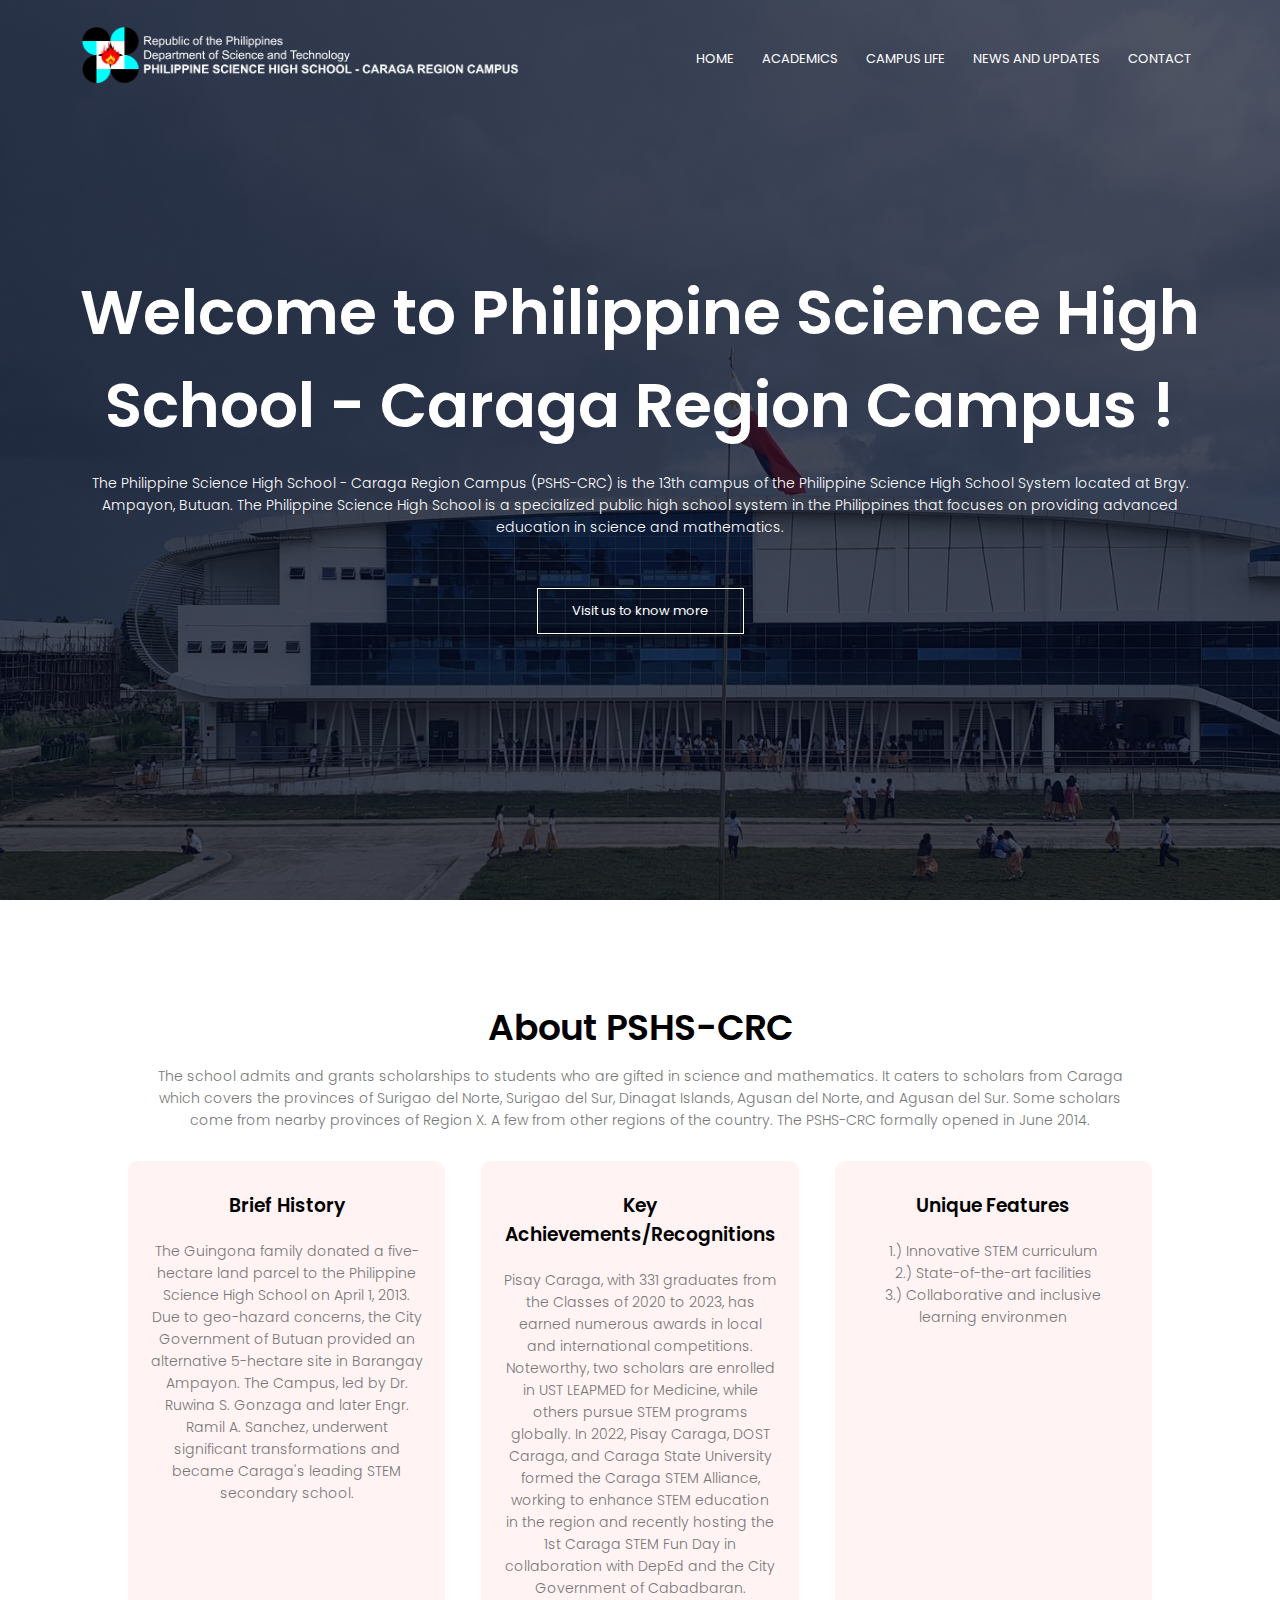
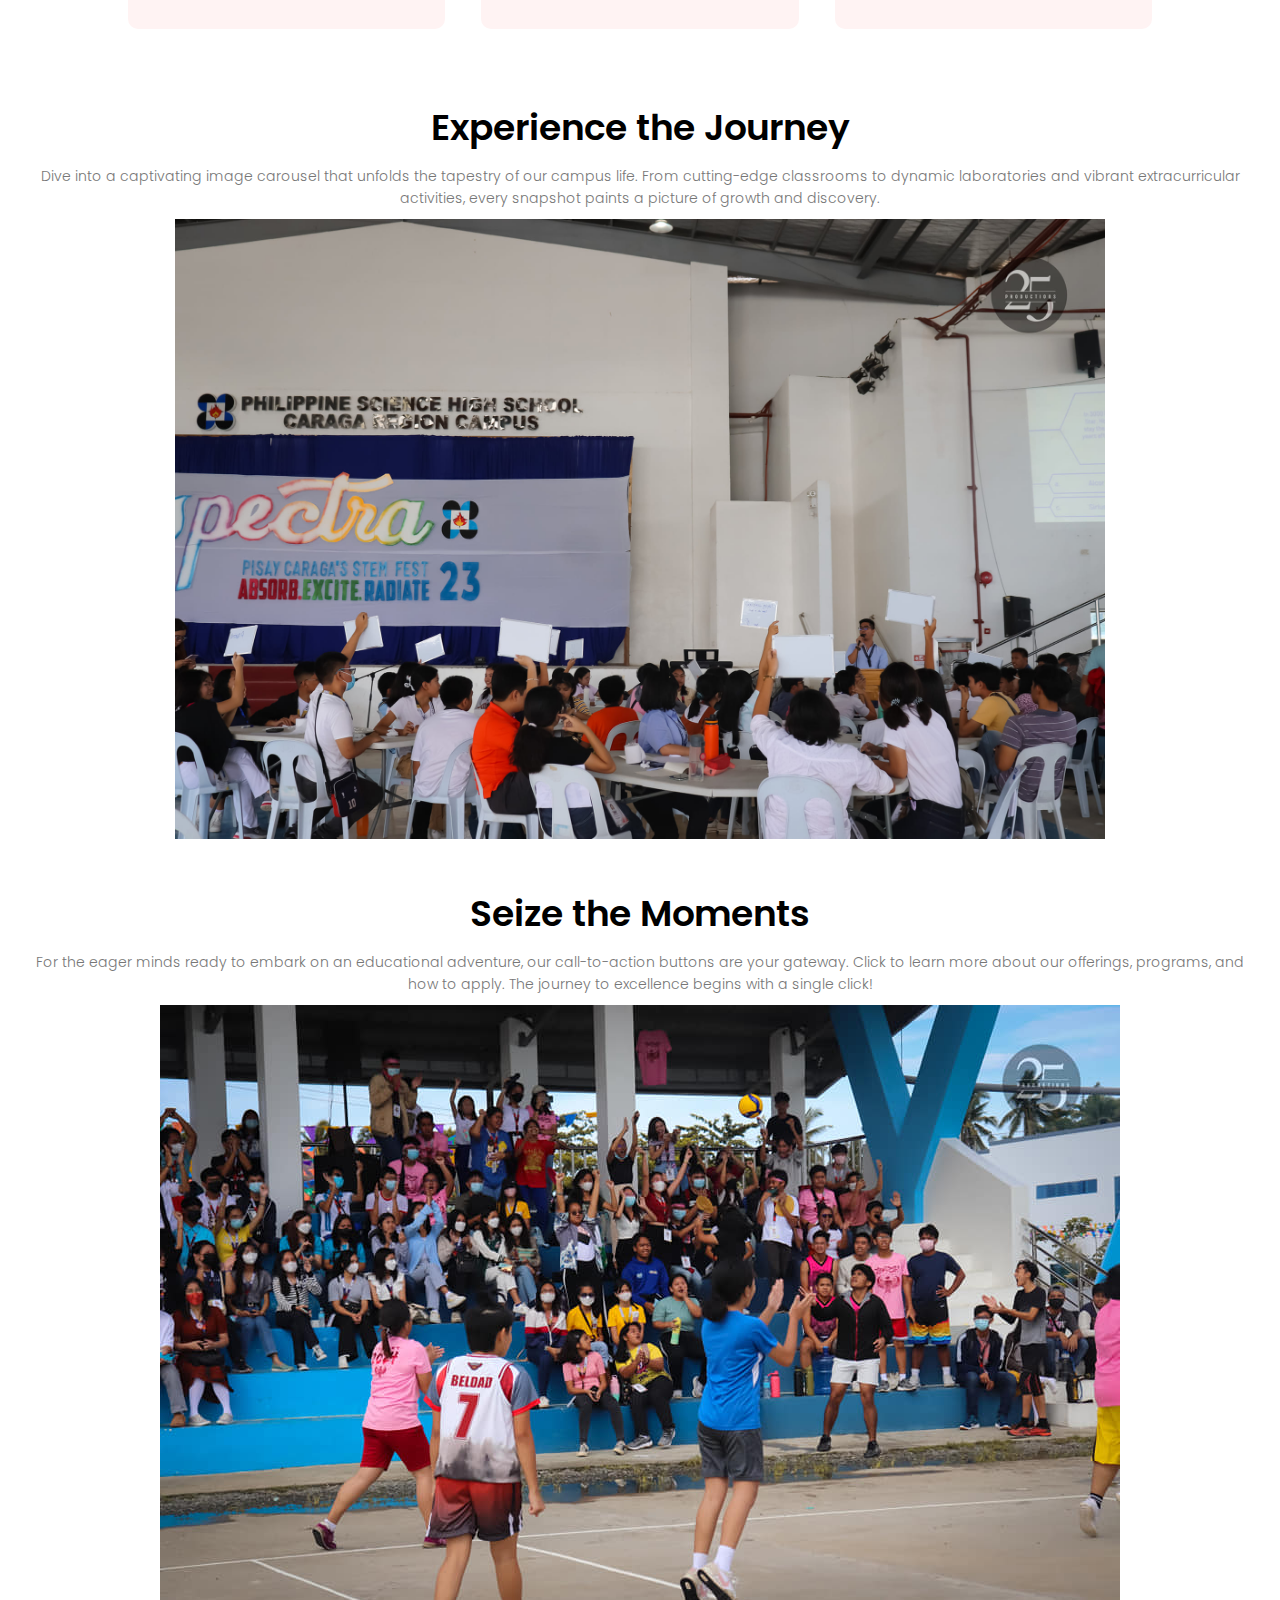
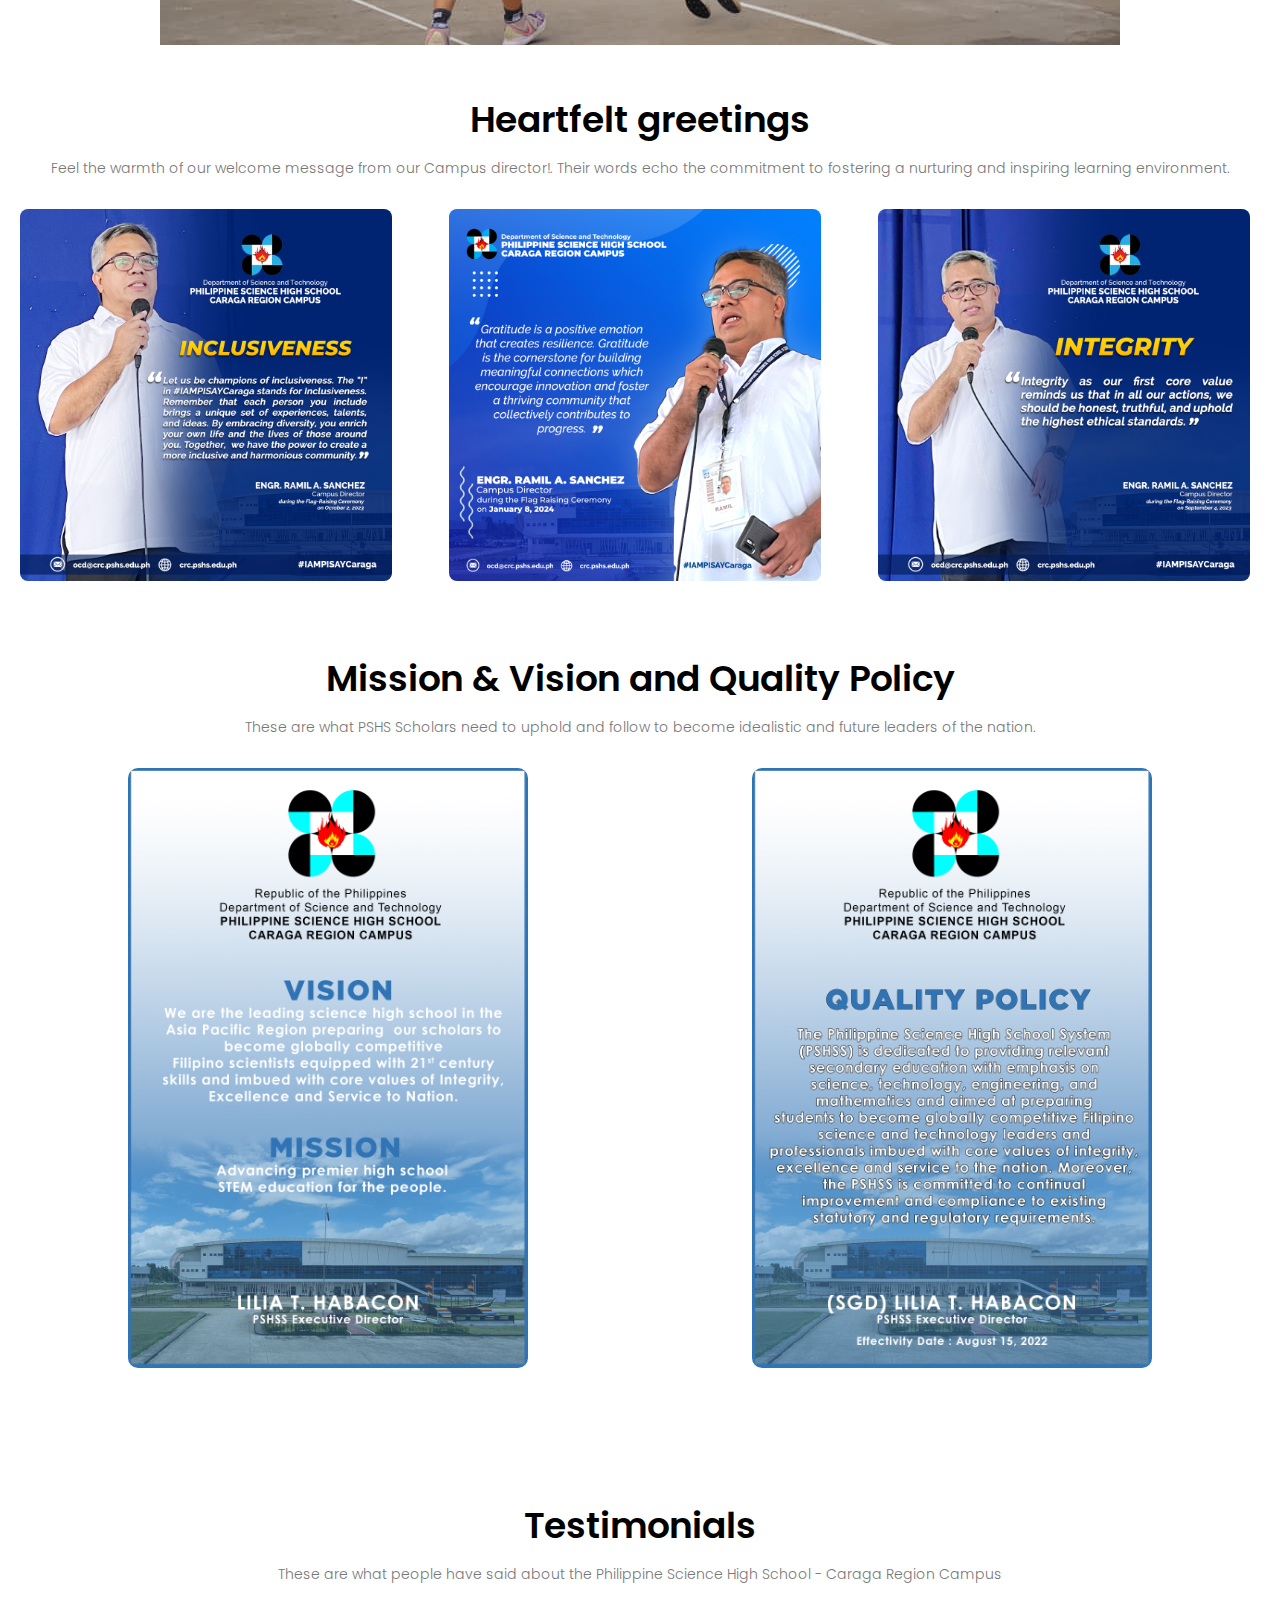
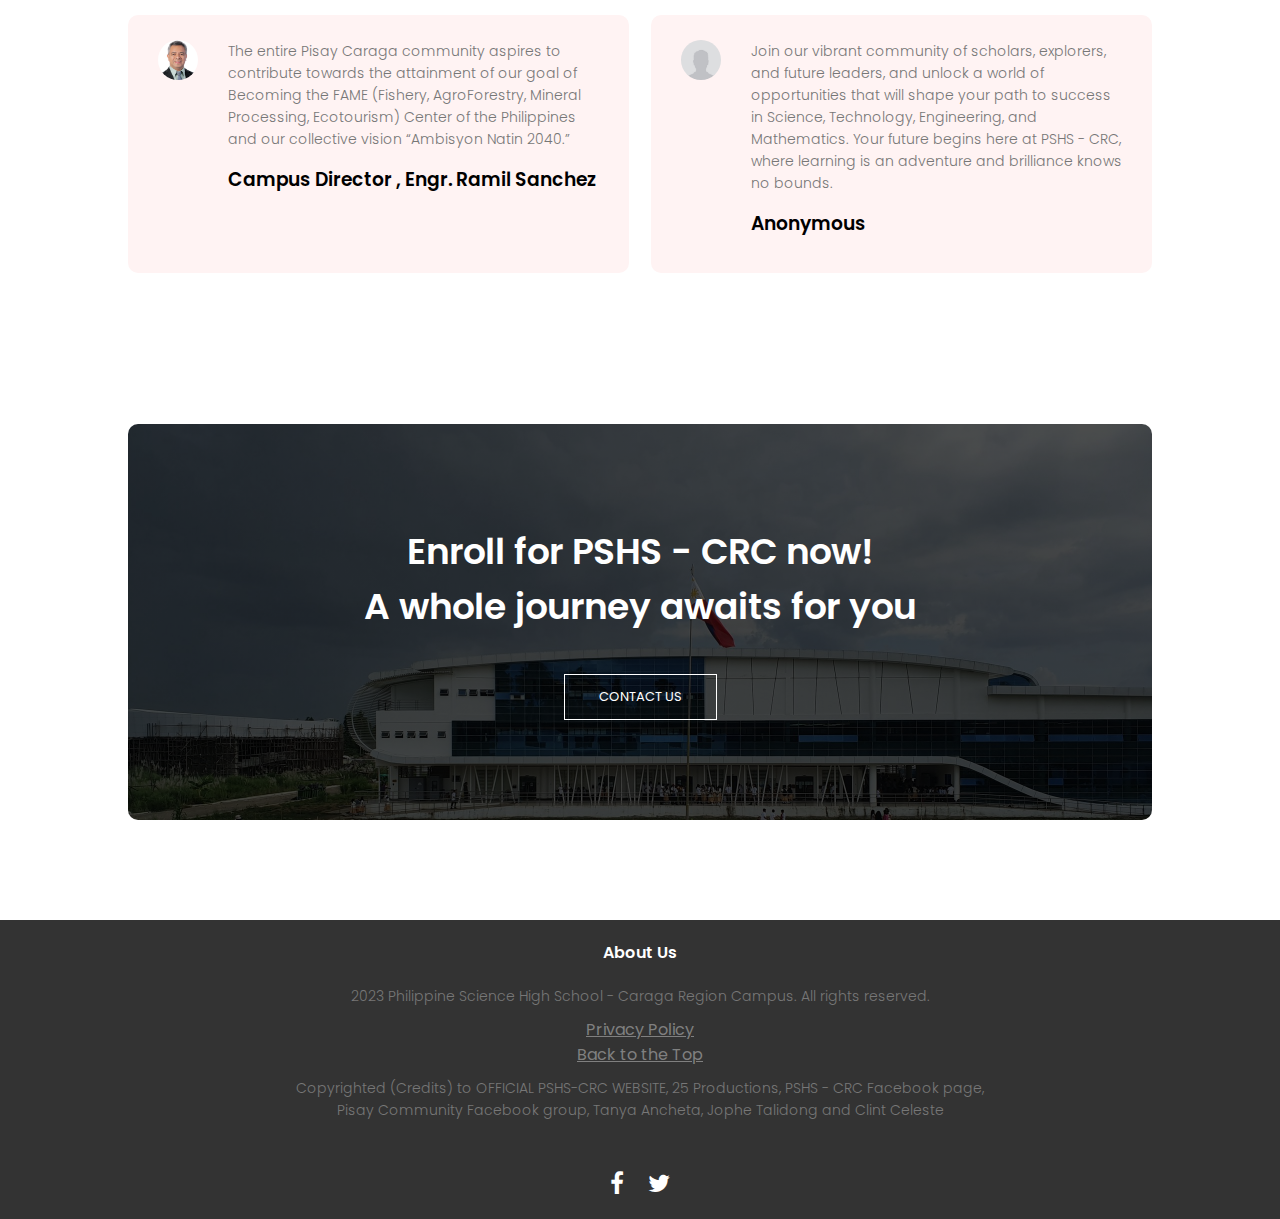
<file: index.html>
<!DOCTYPE html>
<html>
    <head>
        <title> PSHS CRC - WEBSITE</title>
        <meta charset="UTF-8">
        <meta name="viewport" content="width=device-width, initial-scale=1.0">
        <meta name="description" content="A promotional website for PSHS -CRC ">
        <meta name="keywords" content="Philippine Science High School, Caraga Region, STEM, education">
        <meta name="author" content="Sasha Mordeno, Jophe Talidong, Clint Celeste">
        <meta http-equiv="X-UA-Compatible" content="IE=edge">

        <link rel="stylesheet" type="text/css" href="style.css">
        <link rel="preconnect" href="https://fonts.googleapis.com">
        <link rel="preconnect" href="https://fonts.gstatic.com" crossorigin>
        <link href="https://fonts.googleapis.com/css2?family=Poppins:wght@100;200;300;400;600;700&display=swap" rel="stylesheet">
        <link rel="stylesheet" href="https://stackpath.bootstrapcdn.com/font-awesome/4.7.0/css/font-awesome.min.css">
    </head> 

    <body>
        <section class="header"> 
            <nav>
                <a href="index.html"><img class="logo" src="logo2.png"></a>
                <div class="nav-links">
                    <ul>
                        <li><a href="index.html">HOME</a></li>
                        <li><a href="academics.html">ACADEMICS</a></li>
                        <li><a href="Campus-life.html">CAMPUS LIFE</a></li>
                        <li><a href="NewsUpdates.html">NEWS AND UPDATES</a></li>
                        <li><a href="contact.html">CONTACT</a></li> 
                    </ul>
                </div>
            </nav>
        <div class="text-box">
            <h1> Welcome to Philippine Science High School - Caraga Region Campus !</h1>
            <p> The Philippine Science High School - Caraga Region Campus (PSHS-CRC) is the 13th campus of the Philippine Science High School System located at Brgy. Ampayon, Butuan. The Philippine Science High School is a specialized public high school system in the Philippines that focuses on providing advanced education in science and mathematics.</p>
            <a href="" class="hero-btn"> Visit us to know more</a>
        </div>    
        </section>
        <!---course--->
        <section class="course">
            <h1> About PSHS-CRC</h1>
            <p> The school admits and grants scholarships to students who are gifted in science and mathematics. It caters to scholars from Caraga which covers the provinces of Surigao del Norte, Surigao del Sur, Dinagat Islands, Agusan del Norte, and Agusan del Sur. Some scholars come from nearby provinces of Region X. A few from other regions of the country. The PSHS-CRC formally opened in June 2014.</p>

            <div class="row">
                <div class="course-col">
                    <h3> Brief History</h3>
                    <p>The Guingona family donated a five-hectare land parcel to the Philippine Science High School on April 1, 2013. Due to geo-hazard concerns, the City Government of Butuan provided an alternative 5-hectare site in Barangay Ampayon. The Campus, led by Dr. Ruwina S. Gonzaga and later Engr. Ramil A. Sanchez, underwent significant transformations and became Caraga's leading STEM secondary school.</p>
                </div>
                <div class="course-col">
                    <h3> Key Achievements/Recognitions</h3>
                    <p>Pisay Caraga, with 331 graduates from the Classes of 2020 to 2023, has earned numerous awards in local and international competitions. Noteworthy, two scholars are enrolled in UST LEAPMED for Medicine, while others pursue STEM programs globally. In 2022, Pisay Caraga, DOST Caraga, and Caraga State University formed the Caraga STEM Alliance, working to enhance STEM education in the region and recently hosting the 1st Caraga STEM Fun Day in collaboration with DepEd and the City Government of Cabadbaran.</p>
                </div>
                <div class="course-col">
                    <h3> Unique Features</h3>
                    <p>1.) Innovative STEM curriculum
                        <br> 2.) State-of-the-art facilities
                        <br> 3.) Collaborative and inclusive learning environmen</p>
                </div>
            </div>
            
        </section>

        <!--Explore-->

        <section class="explore">
            <div class="journey">
                <h1>Experience the Journey</h1>
                <p>Dive into a captivating image carousel that unfolds the tapestry of our campus life. From cutting-edge classrooms to dynamic laboratories and vibrant extracurricular activities, every snapshot paints a picture of growth and discovery.</p>
                <img src="pisay.jpg">
            </div>

            <div class="moments">
                <h1> Seize the Moments</h1>
                <p>For the eager minds ready to embark on an educational adventure, our call-to-action buttons are your gateway. Click to learn more about our offerings, programs, and how to apply. The journey to excellence begins with a single click!</p>
                <img src="pisay2.jpg">
            </div>

            <div class="greetings">
                <h1>Heartfelt greetings</h1>
                <p>Feel the warmth of our welcome message from our Campus director!. Their words echo the commitment to fostering a nurturing and inspiring learning environment.</p>
                <div class="image-gallery">
                    <img src="msg1.jpg">
                    <img src="msg2.jpg">
                    <img src="msg3.jpg">
                </div>
            </div>
            
        </section>
        
        <!---Mission and Vision--->

        <section class="mission">
            <h1> Mission & Vision and Quality Policy</h1>
            <p>These are what PSHS Scholars need to uphold and follow to become idealistic and future leaders of the nation. </p>

            <div class="row">
                <div class="campus-col">
                    <img src="Mission.jpg">
                    <div class="layer">
                        <h3> MISSION & VISION</h3>
                    </div>
                </div>
                <div class="campus-col">
                    <img src="QualityPolicy.jpg">
                    <div class="layer">
                        <h3> QUALITY POLICY</h3>
                    </div>
                </div>
            </div>
        </section>

        <!---Testimonials-->

        <section class="testimonials">
            <h1> Testimonials</h1>
            <p>These are what people have said about the Philippine Science High School - Caraga Region Campus </p>

            <div class="row">
                <div class="testimonial-col">
                    <img src="sirRamil.png">
                    <div>
                        <p>
                            The entire Pisay Caraga community aspires to contribute towards the attainment of  our goal of Becoming the FAME (Fishery, AgroForestry, Mineral Processing, Ecotourism) Center of the Philippines and our collective vision “Ambisyon Natin 2040.”
                        </p>
                        <h3> Campus Director , Engr. Ramil Sanchez</h3>
                    </div>
                </div>
                <div class="testimonial-col">
                    <img src="anon.jpg">
                    <div>
                        <p>
                            Join our vibrant community of scholars, explorers, and future leaders, and unlock a world of opportunities that will shape your path to success in Science, Technology, Engineering, and Mathematics. Your future begins here at PSHS - CRC, where learning is an adventure and brilliance knows no bounds.
                        </p>
                        <h3> Anonymous</h3>
                    </div>
                </div>
            </div>
        </section>

        <!--Call to Action-->
        <section class="cta">
            <h1> Enroll for PSHS - CRC now! <br> A whole journey awaits for you</h1>
            <a href="contact.html" class="hero-btn">CONTACT US</a>
        </section>

        <!--Footer-->

        <section class="footer">
            <h4> About Us</h4>
            <p> 2023 Philippine Science High School - Caraga Region Campus. All rights reserved.</p>
            <a href="https://crc.pshs.edu.ph/data-privacy-policy"> Privacy Policy</a> <br>
            <a href="index.html"> Back to the Top</a>
            <p> Copyrighted (Credits) to OFFICIAL PSHS-CRC WEBSITE, 25 Productions, PSHS - CRC Facebook page, <br> Pisay Community Facebook group, Tanya Ancheta, Jophe Talidong and Clint Celeste</p>
            <p> </p>
            <div class="icons">
                <i class="fa fa-facebook"></i>
                <i class="fa fa-twitter"></i>
            </div>              
        </section>

    </body>
</html>
</file>
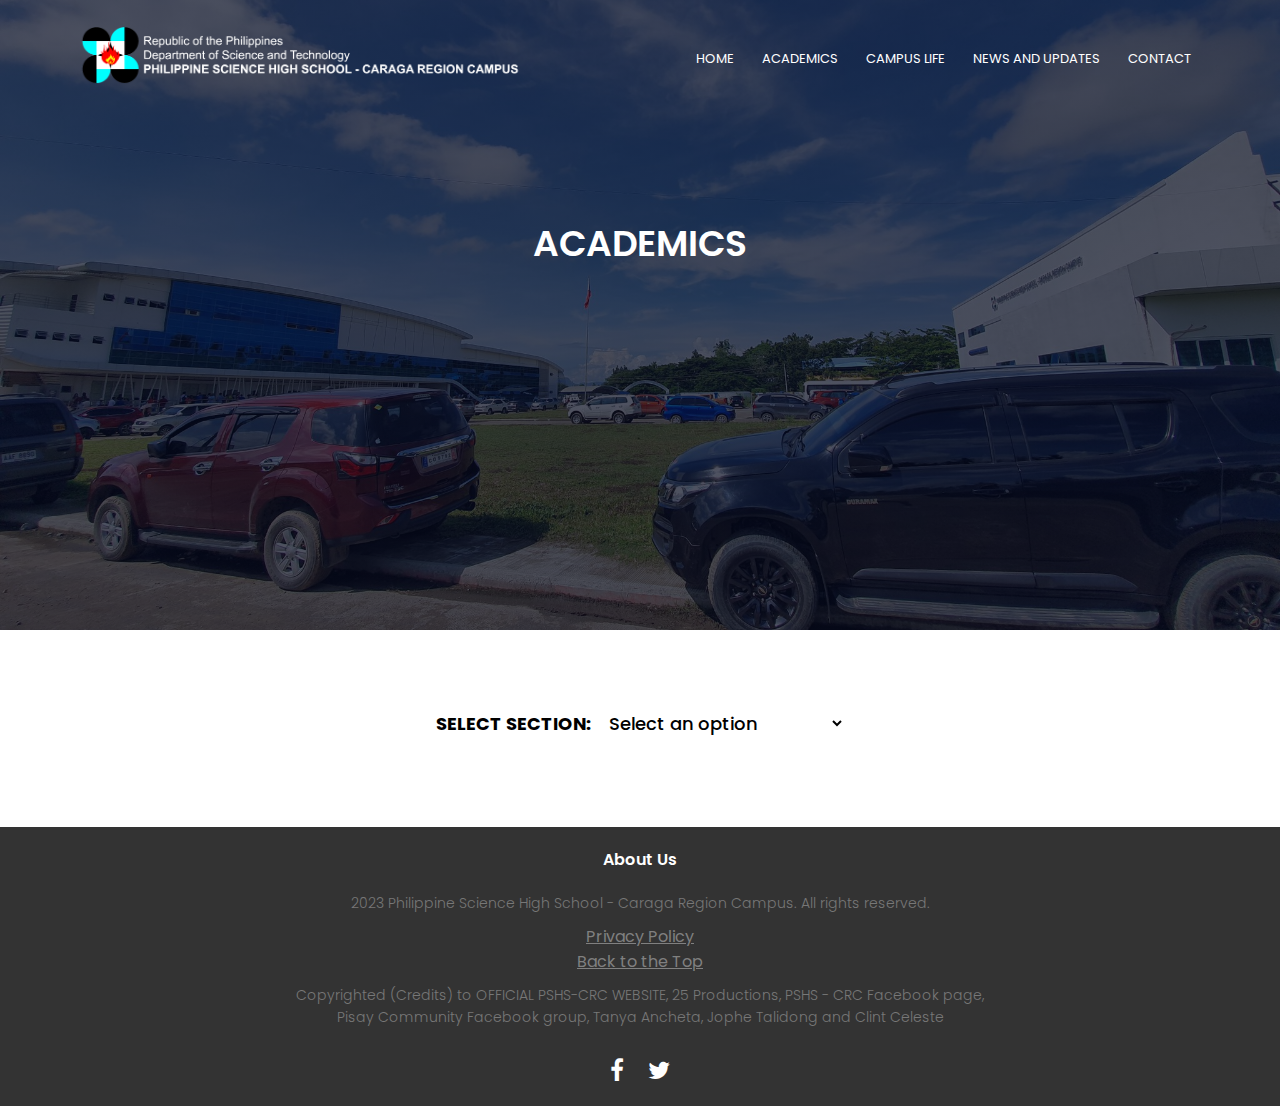
<file: academics.html>
<!DOCTYPE html>
<html>

<head>
    <title>PSHS CRC - WEBSITE</title>
    
    <meta charset="UTF-8">
    <meta name="viewport" content="width=device-width, initial-scale=1.0">
    <meta name="description" content="A promotional website for PSHS -CRC ">
    <meta name="keywords" content="Philippine Science High School, Caraga Region, STEM, education">
    <meta name="author" content="Sasha Mordeno, Jophe Talidong, Clint Celeste">
    <meta http-equiv="X-UA-Compatible" content="IE=edge">

    <link rel="stylesheet" type="text/css" href="style.css">
    <link rel="preconnect" href="https://fonts.googleapis.com">
    <link rel="preconnect" href="https://fonts.gstatic.com" crossorigin>
    <link href="https://fonts.googleapis.com/css2?family=Poppins:wght@100;200;300;400;600;700&display=swap" rel="stylesheet">
    <link rel="stylesheet" href="https://stackpath.bootstrapcdn.com/font-awesome/4.7.0/css/font-awesome.min.css">
</head>

<body>
    <section class="sub-header">
        <nav>
            <a href="academics.html"><img class="logo" src="logo2.png"></a>
            <div class="nav-links">
                <ul>
                    <li><a href="index.html">HOME</a></li>
                    <li><a href="academics.html">ACADEMICS</a></li>
                    <li><a href="Campus-life.html">CAMPUS LIFE</a></li>
                    <li><a href="NewsUpdates.html">NEWS AND UPDATES</a></li>
                    <li><a href="contact.html">CONTACT</a></li>
                </ul>
            </div>
        </nav>
        <h1>ACADEMICS</h1>
    </section>

    <!---Academics--->

    <section class="about-us">
        <div class="academics-dropdown">
            <label for="section-select">SELECT SECTION:</label>
            <select id="section-select" onchange="changeSection()">
                <h1>
                <option value="" selected disabled>Select an option</option>
                <a href="index.html"><option value="programs">Programs Offered</option></a>
                <option value="faculty">Faculty and Staff</option>
                <option value="facilities">Facilities</option>
                <option value="admission-process">Admission Process</option>
                <option value="entrance-exam">Entrance Exam</option>
                <option value="scholarships">Scholarships</option>
                </h1>
            </select>
        </div>

        <div class="academics-content" id="programs">
            <div class="program">
            <h1>Programs Offered</h1>
            <p>Explore our comprehensive academic programs, encompassing Science, Technology, Engineering, and Mathematics (STEM) courses. From foundational knowledge to specialized tracks, our programs pave the way for your academic ascent.</p>
            <div class="prog">
                <h1> Curriculum</h1>
                <img src="Screenshot (2183).png">
            </div>
            <div class="SYP">
                <h1> SYP</h1>
                <img src="syp.jpg">
            </div>
            <div class="SIP">
                <h1> SIP</h1>
                <img src="sip1.jpg">
                <img src="sip2.jpg">
            </div>
            <div class="courses1">
                <h1> Approved Science and Technology Courses</h1>
                <a href="https://cmc.pshs.edu.ph/item/download/293_14628e3f9201b5399da3058a52c078b4g"> Approved Science and Technology Courses</a>
            </div>
            </div>
        </div>

        <div class="academics-content" id="faculty">
            <h1>Faculty and Staff</h1>
            <p>Our staff isn't just educators; they're mentors, guides, and inspirations. Discover profiles adorned with photos, academic backgrounds, and achievements, as they lead the charge in shaping brilliant minds.</p>
            <div class="CID">
                <h1> Curriculum and Instructions Division</h1>
                <img src="cid1.jpg">
                <img src="cid2.jpg">
                <img src="cid3.jpg">
                <img src="cid4.jpg">
                <img src="cid5.jpg">
                <img src="cid6.jpg">
            </div>
            <div class="FAD">
                <h1> Finance and Administration Division</h1>
                <img src="fad1.jpg">
                <img src="fad2.jpg">
                <img src="fad3.jpg">
            </div>
            <div class="SSD">
                <h1> Student Services Division</h1>
                <img src="SSD.jpg">
            </div>
        </div>

        <div class="academics-content" id="facilities">
            <div class="faci">
            <h1>Facilities</h1>
            <p>Discover our various facilities such as the library, academic buildings, gymnasium, grandstand, canteen and others!</p>
            <div class="Acads1">
                <img src="acad1.jpg">
                <p> The Academic Building 1 is where mostly all of the classrooms are. The facilities inside here include</p>
                <li>
                    <ol> Grade 7-10 classrooms</ol>
                    <ol> The Campus Registrar</ol>
                    <ol> Clinic</ol>
                    <ol> Guidance Office</ol>
                    <ol> AVR</ol>
                    <ol> Lobby</ol>
                </li>
            </div>
            <div class="Acads1">
                <img src="acad2.jpg">
                <p> The Academic Building 2 was formerly the building for the offices of the teaching units. The facilities inside here include</p>
                <li>
                    <ol> Computer Science Laboratories</ol>
                    <ol> Other</ol>
                </li>
            </div>
            
            <div class="Acads1">
                <img src="acad3.jpg">
                <p> The Academic Building 3 is the building where most scientific laboratories are. The Facilities inside here include</p>
                <li>
                    <ol> Chemistry Laboratories</ol>
                    <ol> Biology Laboratories</ol>
                    <ol> Other Rooms</ol>
                </li>
            </div>
            <div class="Acads1">
                <img src="acad4.jpg">
                <p> The Academic Building 4 is a newly constructed building. This is where the grade 11-12 student classrooms are. The Facilities inside here include</p>
                <li>
                    <ol> Grade 11-12 classrooms</ol>
                    <ol> Pantry</ol>
                    <ol> Child Minding</ol>
                    <ol> All Teaching unit offices</ol>
                    <ol> Consultation room </ol>
                    <ol> CID Office</ol>
                </li>
            </div>
            <div class="Acads1">
                <img src="library.jpg">
                <p> The Library is one of the facilities must students go to to read, do assessments, activities, research and etc. The Library includes</p>
                <li>
                    <ol> Books of many genres and types, Journals, Newspapers, Articles</ol>
                    <ol> Computer Utilization</ol>
                    <ol> Free Wifi</ol>
                    <ol> Sleeping mats/bags</ol>
                    <ol> Chairs and tables to do activities </ol>
                </li>
            </div>
                <div class="Acads1">
                    <img src="guardhouse.jpg">
                    <p> The Guardhouse is where PSHS Students arrive to scan in and check in their IDs. The guardhouse includes</p>
                    <li>
                        <ol> ID Scanner</ol>
                        <ol>Free seats for bags</ol>
                        <ol> Free Wifi</ol>
                    </li>
                </div>
                <div class="Acads1">
                    <img src="canteen.jpg">
                    <p> The Canteen is where Most PSHS Students ,especially dormers, buy their food to eat lunch and breakfast for dormers. This is where food is sold. The Canteen includes</p>
                    <li>
                        <ol> Student Activity Center</ol>
                        <ol>Food</ol>
                        <ol>3 floors</ol>
                    </li>
                </div>
                <div class="Acads1">
                    <img src="gym.jpg">
                    <p> The Gymnasium is mostly used for the subject P.E, for the club Indoor sports and for importaant events in PSHS - CRC. This is also where Flag ceremonies happen. The  Gymansium includes</p>
                    <li>
                        <ol>Bleachers</ol>
                        <ol>Stage</ol>
                        <ol>Basketball Hoops</ol>
                    </li>
                </div>
                <div class="Acads1">
                    <img src="administrative.jpg">
                    <p> The Administrative Building is mostly used for important activities</p>
                    <li>
                        <ol>Rooms</ol>
                        <ol>Conference</ol>
                    </li>
                </div>
                <div class="Acads1">
                    <img src="fablab.jpg">
                    <p> The FabLab is used for the subject AdTech and it has fabrication rooms</p>
                    <li>
                        <ol>Adtech Rooms</ol>
                        <ol>Fabrication rooms</ol>
                    </li>
                </div>
                <div class="Acads1">
                    <img src="grandstand.jpg">
                    <p> Grandstand is where most students play and have fun. The grandstand includes</p>
                    <li>
                        <ol>Bleachers</ol>
                        <ol>Volleyball Net</ol>
                        <ol>Oval</ol>
                        <ol>Playing Field</ol>
                    </li>
                </div>
            </div>
        </div>

        <div class="academics-content" id="admission-process">
            <h1>Admission-process</h1>
            <p>Navigate through the step-by-step guide on how to apply to PSHS - CRC. Stay informed about important dates and deadlines, ensuring your journey to academic excellence is smooth and well-planned.</p>
             <div class="admission">
                <h1> Admission Process</h1>
                <p> Application Requirements
                    <br> 1. Fully accomplished Application Form (2) copies.
                    <a href=" http://www.pshs.edu.ph/downloads/admission_forms/PSHS-00-F-RPA-16-Ver02-Rev0-NCE-Application-Form.pdf">Application Form</a>
                    <br> 2. Recent 1 x 1 ID pictures (2) copies;
                    <br> 3. Non-refundable application fee for private school students – Php 300, based on the applicant’s Grade 5 school / Free for public school students and indigent students from private schools;
                    <br> 4. Certified true copy of report card (SY 2020 - 2021) by the class adviser / principal;
                    <br> 5. If the final grades in Science or Math are below 85%, certification or proof that the child belongs to the upper 10% of the batch;
                    Certification from the private school if the pupil-applicant is on full scholarship.
                    <br>
                    <br>
                    For Online:
                    <br> Scanned/Digitized copy of most recent 1x1 ID pictures;
                    <br> Scanned/Digitized copy of Proof of Payment (Php 300 for private schools and should be paid first to Landbank before proceeding to application sign up; free for public schools and private scholars);
                    <br> Scanned/Digitized copy of Certified true copy of report card (SY 2020 - 2021) by the class adviser / principal;
                    <br> Only if the student's grades in Science and/or Math are below 85%, then, he/she must provide evidence that he/she belongs to the upper 10% of the batch; and
                    Certification from the private school if the pupil-applicant is on full scholarship.
                    
                    <br>
                    <img src="admission.jpg">
                </p>
                <h1> Enrollment process</h1>
                    <img src="enrol1.png">
                    <img src="enrol2.png">
             </div>   
            <div class="CID">
  
            </div>
        </div>

        <div class="academics-content" id="entrance-exam">
            <div class="academics-description">
                <h1>Entrance-exam</h1>
                <p>Prepare for success with details about the entrance exam, including sample questions and valuable preparation tips. </p>
                <h3>NCE IS BACK BE A PISAY SCHOLAR! REGISTER NOW.</h3>
                <p>What is the NCE?</p>
            </div>
            <div class="academics-image">
                <img src="nce2.png" alt="Image description">
            </div>
            <div class="acad">
                <h1>THE NCE CAMPAIGN</h1>
                <div class="row">
                    <div class="image-container">
                        <img src="nce4.jpg">
                    </div>
                    <div class="image-container">
                        <img src="nce3.jpg">
                    </div>
                    <div class="image-container">
                        <img src="nce5.jpg">
                    </div>
                </div>
                <div class="row">
                    <div class="image-container">
                        <img src="nce8.jpg">
                    </div>
                    <div class="image-container">
                        <img src="nce9.jpg">
                    </div>
                    <div class="image-container">
                        <img src="nce10.jpg">
                    </div>
                </div>
            </div>
            
            <div class="acad1">
                <h1> The recently concluded NCE!</h1>
                <p> The National Competitive Examination was recently concluded on November 18, 2023. There were thousands of application from various group</p>
                <img src="nce6.jpg">


            </div>
        </div>

        <div class="academics-content" id="scholarships">
            <h1>Scholarships</h1>
            <p>Unlock information on available scholarships and financial aid programs. Understand eligibility criteria and application requirements, ensuring that financial barriers never hinder your pursuit of knowledge!</p>
            <div class="scholarships">
                <img src="nce.jpg">
                <p> PSHS-CRC offers scholarship benefits to scholars such as:
                    <li> Free tuition</li>
                    <li> Free loan of books</li>
                    <li> Monthly stipend</li>
                    <li> Life insurance</li>
                    <li> Uniform, transportation, and living allowance for low-income groups</li>
                    <li> Dormitory Accomodation</li>
                </p>
            </div>
            <div class="forums">
                <img src="scholarship.jpg">
                <p> They also offer scholarship forums!</p>
            </div>
            <div class="category">
                <h1>Scholarship Categorization</h1>
                <p> There are four scholarship categories to which the scholar may belong depending on
                    his/her socio-economic status: Full, Partial 1, Partial 2, and Partial 3.
                <p>
                <div class="Wrapper">
                    <div class="container">
                        <input type="radio" name="slide" id="c1" checked>
                        <label for="c1" class="card">
                        <div class="row">
                            <div class="icon">1</div>
                            <div class="description">
                                <h3> Full Scholarship</h3>
                                    <p> A living allowance of PhP 3,500/mo for a maximum of 10 months per school year;
                                    thus, their total grant is PhP 4,000/mo for a maximum of 10 school months per
                                    school year
                                    </p>
                            </div>
                        </div>
                        </label>
                        <input type="radio" name="slide" id="c2">
                        <label for="c2" class="card">
                        <div class="row">
                            <div class="icon">2</div>
                            <div class="description">
                                <h3> Partial 1</h3>z
                                    <p> Partial 1 Scholars are entitled to a living allowance of PhP 3000/mo for a maximum of
                                        10 months per school year in addition to the stipend.
                                    </p>
                            </div>
                        </div>
                        </label>
                        <input type="radio" name="slide" id="c3">
                        <label for="c3" class="card">
                        <div class="row">
                            <div class="icon">3</div>
                            <div class="description">
                                <h3> Partial 2</h3>
                                    <p> Partial 2 Scholars are entitled to a living allowance of PhP 2,000/mo for a maximum of
                                        10 months per school year in addition to the stipend.
                                    </p>
                            </div>
                        </div>
                        </label>
                        <input type="radio" name="slide" id="c4">
                        <label for="c4" class="card">
                        <div class="row">
                            <div class="icon">4</div>
                            <div class="description">
                                <h3> Partial 3</h3>
                                    <p> Partial 3 Scholars are granted the stipend of PhP 500/mo for a maximum of 10 school
                                        months per school year. They are not entitled to a living allowance.
                                    </p>
                            </div>
                        </div>
                        </label>
                    </div>
                </div>
            </div>
        </div>

    </section>

    <section class="footer">
        <h4>About Us</h4>
        <p>2023 Philippine Science High School - Caraga Region Campus. All rights reserved.</p>
        <a href="https://crc.pshs.edu.ph/data-privacy-policy">Privacy Policy</a> <br>
        <a href="index.html">Back to the Top</a>
        <p> Copyrighted (Credits) to OFFICIAL PSHS-CRC WEBSITE, 25 Productions, PSHS - CRC Facebook page, <br> Pisay Community Facebook group, Tanya Ancheta, Jophe Talidong and Clint Celeste</p>
            <div class="icons">
                <i class="fa fa-facebook"></i>
                <i class="fa fa-twitter"></i>
            </div>
    </section>

    <script>
        function changeSection() {
            var selectBox = document.getElementById("section-select");
            var selectedValue = selectBox.options[selectBox.selectedIndex].value;

            // Hide all content sections
            var contentSections = document.querySelectorAll(".academics-content");
            contentSections.forEach(function (section) {
                section.style.display = "none";
            });

            // Display the selected content section
            document.getElementById(selectedValue).style.display = "block";
        }
    </script>
</body>

</html>
</file>
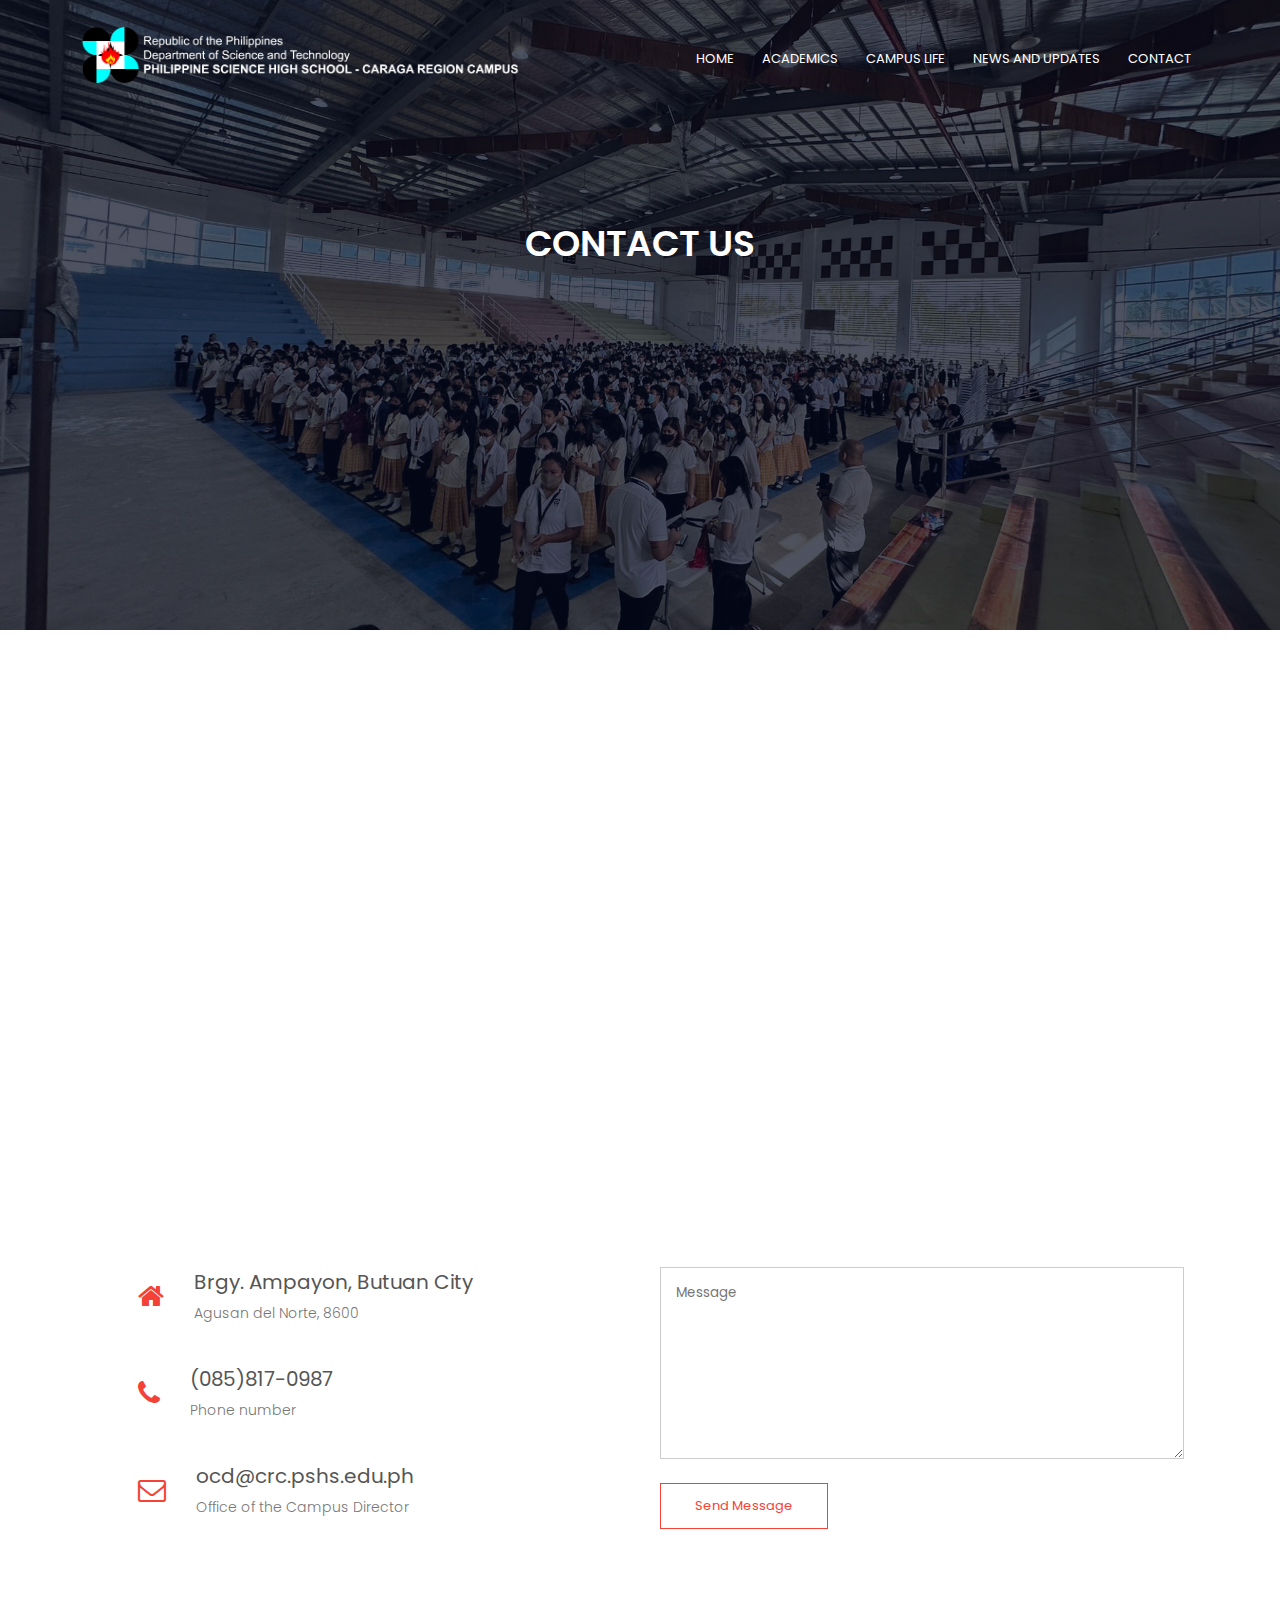
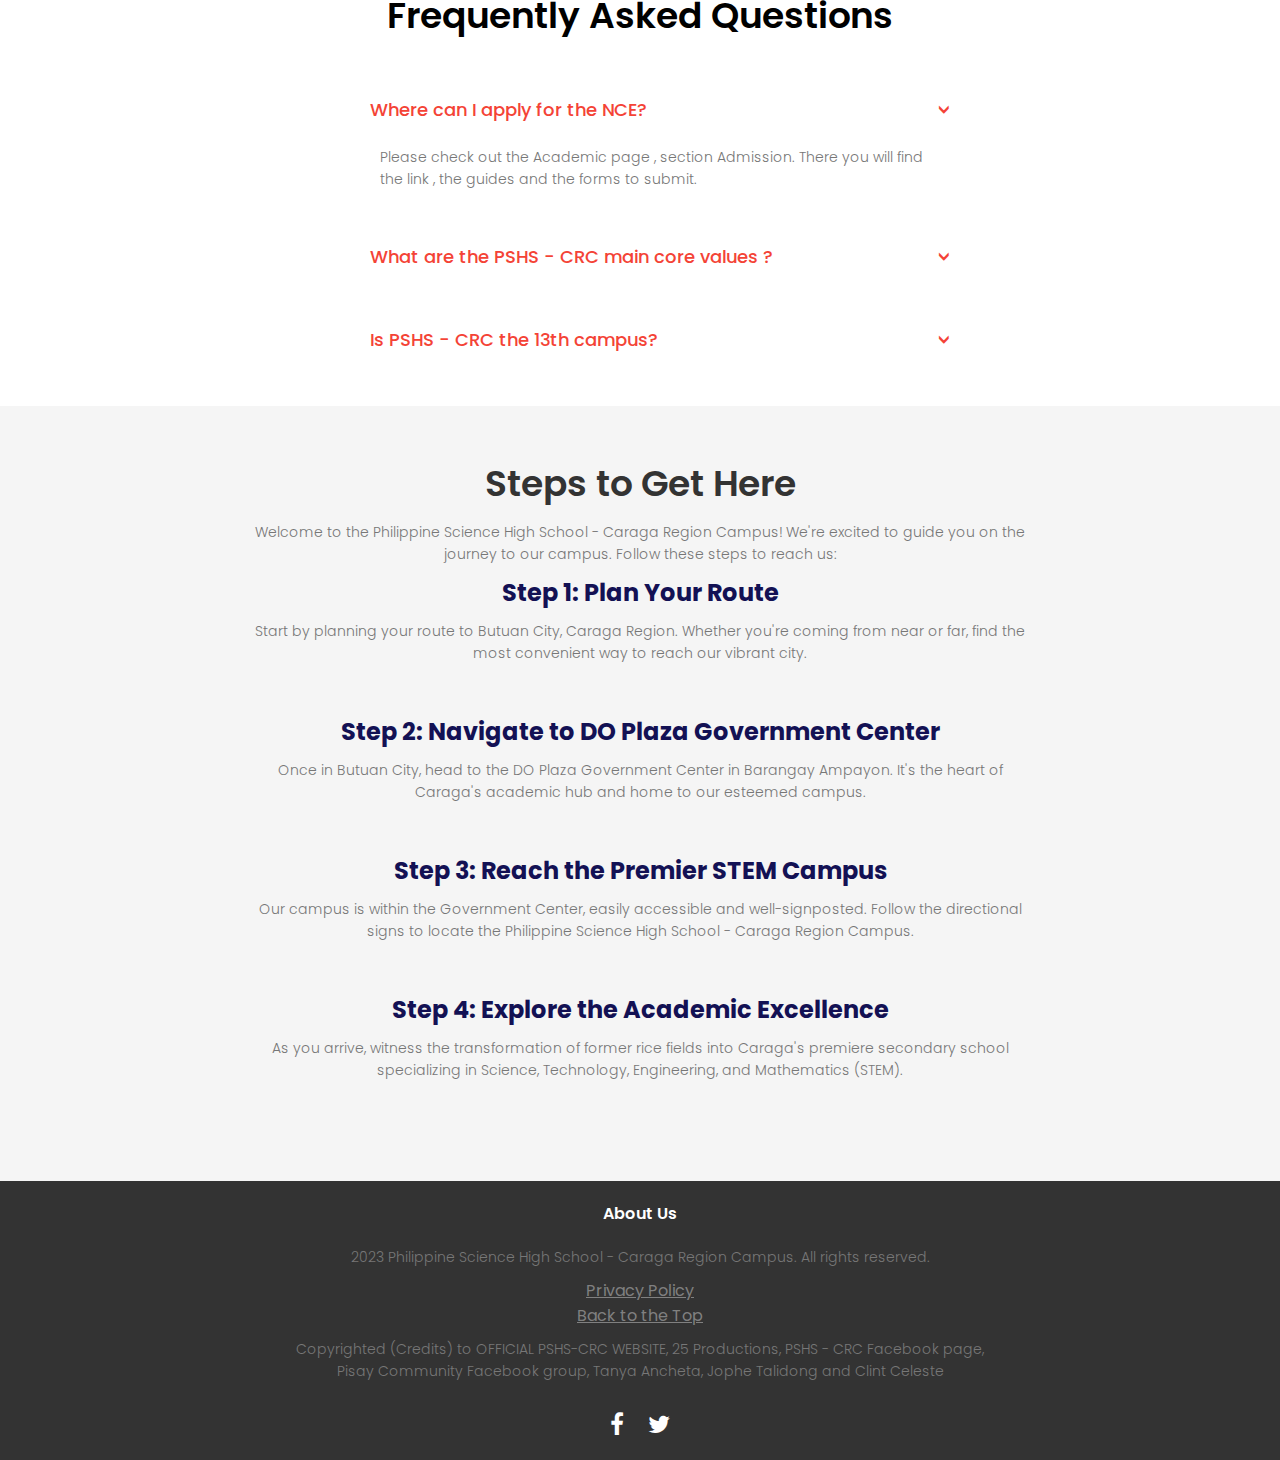
<file: contact.html>
<!DOCTYPE html>
<html>
    <head>
        <title> PSHS CRC - WEBSITE</title>
        <meta charset="UTF-8">
        <meta name="viewport" content="width=device-width, initial-scale=1.0">
        <meta name="description" content="A promotional website for PSHS -CRC ">
        <meta name="keywords" content="Philippine Science High School, Caraga Region, STEM, education">
        <meta name="author" content="Sasha Mordeno, Jophe Talidong, Clint Celeste">
        <meta http-equiv="X-UA-Compatible" content="IE=edge">

        <link rel="stylesheet" type="text/css" href="style.css">
        <link rel="preconnect" href="https://fonts.googleapis.com">
        <link rel="preconnect" href="https://fonts.gstatic.com" crossorigin>
        <link href="https://fonts.googleapis.com/css2?family=Poppins:wght@100;200;300;400;600;700&display=swap" rel="stylesheet">
        <link rel="stylesheet" href="https://stackpath.bootstrapcdn.com/font-awesome/4.7.0/css/font-awesome.min.css">
    </head> 

    <body>
        <section class="Contact"> 
            <nav>
                <a href="contact.html"><img class="logo" src="logo2.png"></a>
                <div class="nav-links">
                    <ul>
                        <li><a href="index.html">HOME</a></li>
                        <li><a href="academics.html">ACADEMICS</a></li>
                        <li><a href="Campus-life.html">CAMPUS LIFE</a></li>
                        <li><a href="NewsUpdates.html">NEWS AND UPDATES</a></li>
                        <li><a href="contact.html">CONTACT</a></li> 
                    </ul>
                </div>
            </nav>
            <h1> CONTACT US</h1>
        </section>

        <!----Contact Us---->

        <section class="location">
            <iframe src="https://www.google.com/maps/embed?pb=!1m18!1m12!1m3!1d3941.0233116205377!2d125.59420879999998!3d8.9699987!2m3!1f0!2f0!3f0!3m2!1i1024!2i768!4f13.1!3m3!1m2!1s0x3301953399c598c3%3A0xa9bd14af653c9742!2sPhilippine%20Science%20High%20School%20-%20Caraga%20Region%20Campus!5e0!3m2!1sen!2sph!4v1703322453285!5m2!1sen!2sph" width="600" height="450" style="border:0;" allowfullscreen="" loading="lazy" referrerpolicy="no-referrer-when-downgrade"></iframe>
        </section>

        <section class="contact-us">
            <div class="row">
                <div class="contact-col">
                    <div>
                        <i class="fa fa-home"></i>
                        <span>
                            <h5>Brgy. Ampayon, Butuan City</h5>
                            <p>Agusan del Norte, 8600</p>
                        </span>
                    </div>
                    <div>
                        <i class="fa fa-phone"></i>
                        <span>
                            <h5>(085)817-0987</h5>
                            <p>Phone number</p>
                        </span>
                    </div>
                    <div>
                        <i class="fa fa-envelope-o"></i>
                        <span>
                            <h5>ocd@crc.pshs.edu.ph</h5>
                            <p>Office of the Campus Director</p>
                        </span>
                    </div>
                </div>
        <div class="contact-col">
            
            <form action="">
                <input type="text" placeholder="Enter Your Name" required>
                <input type="email" placeholder="Enter Email Address" required>
                <input type="text" placeholder="Enter Your Inquiry" required>
                <textarea rows="8"placeholder="Message" required></textarea>
                <button type="submit" class="hero-btn-red-btn">Send Message</button>
            </form>

        </div>
            </div>
        </section>

        <!---FAQ--->
        
        <section>
            <div class="FAQ">
                <h2> Frequently Asked Questions</h2>
            </div>
            <ul id="accordion">
                <li>
                    <label for="first"> Where can I apply for the NCE?<span>&#x3e;</span></label>
                    <input type="radio" name="accordion" id="first" checked>
                    <div class="content">
                        <p>Please check out the Academic page , section Admission. There you will find the link , the guides and the forms to submit.</p>
                         
                    </div>
                </li>
                <li>
                    <label for="second"> What are the PSHS - CRC main core values ?<span>&#x3e;</span></label>
                    <input type="radio" name="accordion" id="second">
                    <div class="content">
                        <p>Lorem ipsum dolor sit amet, consectetur adipiscing elit, sed do eiusmod tempor incididunt ut labore et dolore magna aliqua. Ut enim ad minim veniam, quis nostrud exercitation ullamco laboris nisi ut aliquip ex ea commodo consequat.</p>
                         
                    </div>
                </li>
                <li>
                    <label for="third"> Is PSHS - CRC the 13th campus?<span>&#x3e;</span></label>
                    <input type="radio" name="accordion" id="third">
                    <div class="content">
                        <p>Yes, it is the 13th campus established out of all the Philippine Science High School Campuses. It is located in the CARAGA Region, specifically in Ampayon Butuan City.</p>
                         
                    </div>
                </li>
            </ul>
        </section>

        <!---Steps at getting here--->

        <section class="steps-section">
            <div class="steps">
                <h1>Steps to Get Here</h1>
                <p>Welcome to the Philippine Science High School - Caraga Region Campus! We're excited to guide you on the journey to our campus. Follow these steps to reach us:</p>
                <div class="step">
                    <h2>Step 1: Plan Your Route</h2>
                    <p>Start by planning your route to Butuan City, Caraga Region. Whether you're coming from near or far, find the most convenient way to reach our vibrant city.</p>
                </div>
                <div class="step">
                    <h2>Step 2: Navigate to DO Plaza Government Center</h2>
                    <p>Once in Butuan City, head to the DO Plaza Government Center in Barangay Ampayon. It's the heart of Caraga's academic hub and home to our esteemed campus.</p>
                </div>
                <div class="step">
                    <h2>Step 3: Reach the Premier STEM Campus</h2>
                    <p>Our campus is within the Government Center, easily accessible and well-signposted. Follow the directional signs to locate the Philippine Science High School - Caraga Region Campus.</p>
                </div>
                <div class="step">
                    <h2>Step 4: Explore the Academic Excellence</h2>
                    <p>As you arrive, witness the transformation of former rice fields into Caraga's premiere secondary school specializing in Science, Technology, Engineering, and Mathematics (STEM).</p>
                </div>
            </div>
        </section>

        <!---Footer--->

        <section class="footer">
            <h4> About Us</h4>
            <p> 2023 Philippine Science High School - Caraga Region Campus. All rights reserved.</p>
            <a href="https://crc.pshs.edu.ph/data-privacy-policy"> Privacy Policy</a> <br>
            <a href="index.html"> Back to the Top</a>
            <p> Copyrighted (Credits) to OFFICIAL PSHS-CRC WEBSITE, 25 Productions, PSHS - CRC Facebook page, <br> Pisay Community Facebook group, Tanya Ancheta, Jophe Talidong and Clint Celeste</p>
            <div class="icons">
                <i class="fa fa-facebook"></i>
                <i class="fa fa-twitter"></i>
            </div>              
        </section>

    </body>
</html>
</file>
<file: style.css>
* {
    margin: 0;
    padding: 0;
    font-family: 'Poppins', sans-serif;
}
.header {
    min-height: 100vh;
    width: 100%;
    background-image: linear-gradient(rgba(4,9,30,0.7),rgba(4,9,30,0.7)), url('Banner.jpg');
    background-position:center;
    background-size:cover ;
    position: relative;
}
.logo{
    width: 450px; /* Adjust the width as needed */
    height: 58px; /* Maintain aspect ratio */
}
nav{
    display: flex;
    padding: 2% 6%;
    justify-content: space-between;
    align-items: center;
}
.nav-links{
    flex: 1;
    text-align: right;
}
.nav-links ul li{
    list-style: none;
    display: inline-block;
    padding: 8px 12px;
    position: relative;

}
.nav-links ul li a{
    color: #fff;
    text-decoration: none;
    font-size: 13px;
}
.nav-links ul li::after{
    content:'';
    width: 0%;
    height: 2px;
    background: #f6ff75;
    display:block;
    margin: auto;
    transition: 0.5s;
}
.nav-links ul li:hover::after{
    width: 100%; 
}
.text-box{
    width: 90%;
    color: #fff;
    position: absolute;
    top:50%;
    left: 50%;
    transform: translate(-50%,-50%);
    text-align: center;
}
.text-box h1{
    font-size: 62px;
}
.text-box p{
    margin: 10px 0 40px;
    font-size: 14px;
    color: #fff;
}
.hero-btn{
    display:inline-block;
    text-decoration: none;
    color: #fff;
    border: 1px solid #fff;
    padding: 12px 34px;
    font-size: 13px;
    background: transparent;
    position: relative;
    cursor: pointer;
}
.hero-btn:hover{
    border: 1px solid #f44336;
    background: #f44336;
    transition: 1s;
}
/*-----course-----*/

.course{
    width: 80%;
    margin: auto;
    text-align: center;
    padding-top: 100px;
}
h1{
    font-size:36px;
    font-weight: 600;
} 
p{
    color:#777;
    font-size:14px;
    font-weight: 300;
    line-height: 22px;
    padding:10px;

}
.row{
    margin-top: 5%;
    display:flex;
    justify-content: space-between;
}
.course-col{
    flex-basis: 31%;
    background: #fff3f3;
    border-radius: 10px;
    margin-bottom: 5%;
    padding: 20px 12px;
    box-sizing: border-box;
    transition: 0.5s;
}
h3{
    text-align: center;
    font-weight: 600;
    margin: 10px 0;
}
.course-col:hover{
    box-shadow: 0 0 20px 0px rgba(0,0,0,0.2);
}
@media(max-width: 700px){
    .row{
        flex-direction: column;
    }
}

/*----Campus----*/

.mission, .QandS{
    width: 80%;
    margin: auto;
    text-align: center;
    padding-top: 50px;
}
.campus-col img{
    width: 400px;
    height: 600px;
    display:block;
}
.campus-col{
    border-radius: 10px;
    margin-bottom: 30px;
    position: relative;
    overflow: hidden;
}
.layer{
    background: transparent;
    height: 100%;
    width:100%;
    position: absolute;
    top: 0;
    left:0;
    transition: 0.5s;
}
.layer:hover{
    background: rgba(226,0,0,0.7);

}
.layer h3{
    width: 100%;
    font-weight: 500;
    color: #fff;
    font-size: 26px;
    bottom: 0;
    left: 50%;
    transform: translateX(-50%);
    position: absolute;
    opacity:0;
    transition: 0.5s;
}
.layer:hover h3{
    bottom: 49%;
    opacity:1;
}
.journey,.moments, .greetings{
    text-align : center;
    padding: 20px;
}
.journey img{
    width: 75%;
}

.image-gallery {
    display: flex;
    justify-content: space-between;
    align-items: center;
    margin-top: 20px; /* Adjust the margin as needed */
}

.image-gallery img {
    width: 30%; /* Adjust the width as needed */
    margin-right: 10px; /* Adjust the margin between images as needed */
    border-radius: 8px; /* Optional: Add border-radius for rounded corners */
}
/*---Testimonials---*/

.testimonials{
    width: 80%;
    margin: auto;
    padding-top: 100px;
    text-align: center;

}
.testimonial-col{
    flex-basis: 44%;
    border-radius: 10px;
    margin-bottom: 5%;
    text-align:left;
    background: #fff3f3;
    padding: 25px;
    cursor: pointer;
    display: flex;
}
.testimonial-col img{
    height: 40px;
    margin-left: 5px;
    margin-right: 30px;
    border-radius: 50%;
}
.testimonial-col p{
    padding: 0;
}
.testimonial-col h3{
    margin-top: 15px;
    text-align: left;
}
.cta{
    margin: 100px auto;
    width: 80%;
    background-image: linear-gradient(rgba(0,0,0,0.7),rgba(0,0,0,0.7)), url(Banner.jpg);
    background-position: center;
    background-size: cover;
    border-radius:10px;
    text-align:center;
    padding: 100px 0;
}
.cta h1{
    color: #fff;
    margin-bottom: 40px;
    padding:0;
}

/*---footer---*/

.footer {
    background-color: #333;
    color: #fff;
    padding: 20px;
    text-align: center;
}

.footer h4 {
    margin-bottom: 10px;
    font-weight: 600;
}

.icons {
    margin-top: 20px;
}

.icons i {
    font-size: 24px;
    margin: 0 10px;
    color: #fff;
    transition: color 0.3s ease-in-out;
}

.icons i:hover {
    color: #00aced; /* Change the color on hover */
}
.footer a{
    color: grey;
    transition: 0.3s;
}
.footer:hover a{
    color:rgb(11, 11, 59);
    transition: 0.3s;
}

/*---Academics page---*/

.sub-header {
    height: 70vh;
    width: 100%;
    background-image: linear-gradient(rgba(4, 9, 30, 0.7), rgba(4, 9, 30, 0.7)), url(pic5.jpg);
    background-position: center;
    background-size: cover;
    text-align: center;
    color: #fff;
}

.sub-header h1 {
    margin-top: 100px;
}

.about-us {
    width: 80%;
    margin: auto; /* Center the container */
}

.academics-dropdown {
    text-align: center;
    margin-bottom: 20px; /* Add some margin for spacing */
    margin-top: 20px;
    font-weight: 500;
}

.academics-dropdown label,
.academics-dropdown select {
    display: inline-block;
    margin-bottom: 10px; /* Adjust as needed for spacing between label and select */
    font-size: 18px;
    color: black;
    font-weight: bold;
}
.academics-dropdown select {
    width: 250px; /* Adjust the width as needed */
    padding: 10px;
    border: 1px transparent;
    border-radius: 5px;
    background-color: rgba(255, 255, 255, 0.1);
    color: black;
    cursor: pointer;
    font-weight: 500;
}

.academics-content {
    text-align: center;
    display: none; /* Hide content sections by default */
    margin-top: 20px; /* Add some margin for spacing */
}

.academics-content #scholarships {
    text-align: center;
}

.scholarships img,
.forums img {
    width: 100%;
    max-width: 400px;
    border-radius: 10px;
    box-shadow: 0 0 10px rgba(0, 0, 0, 0.2);
    margin-bottom: 20px;
    transition: transform 0.3s ease-in-out;
}

.scholarships img:hover,
.forums img:hover {
    transform: scale(1.1); /* Increase size on hover */
}

.scholarships p,
.forums p {
    text-align: center;
    line-height: 1.6;
    color: #555555;
    transition: color 0.3s ease-in-out;
}

.scholarships p:hover,
.forums p:hover {
    color: #f44336; /* Change color on hover */
}

.scholarships ul,
.forums ul {
    list-style-type: none;
    padding: 0;
}

.scholarships li,
.forums li {
    margin-bottom: 8px;
    background-color: #f2f2f2;
    padding: 8px;
    border-radius: 5px;
    transition: background-color 0.3s ease-in-out;
}

.scholarships li:hover,
.forums li:hover {
    background-color: #1f214f; /* Change background color on hover */
    color:#fff;
}

.scholarship-container {
    display: flex;
    justify-content: space-between;
    align-items: center;
    margin: 20px;
    background-color: #f7f7f7;
    border-radius: 15px;
    overflow: hidden;
    box-shadow: 0 0 20px rgba(0, 0, 0, 0.1);
}

.scholarship-text {
    flex: 1;
    padding: 20px;
}

.scholarship-image img {
    width: 100%;
    max-width: 400px;
    border-radius: 0 15px 15px 0;
    transition: transform 0.3s ease-in-out;
}

.scholarship-image img:hover {
    transform: scale(1.1);
}

.category h3 {
    color: #1f214f;
    margin-top: 0;
}

.category p {
    line-height: 1.6;
    color: #555555;
}
.wrapper {
    box-sizing: border-box;
    margin:0;
    padding:0;
    width: 100%;
    height:100vh;
    display: flex;
    align-items: center;
    justify-content: center;
}
.container{
    height: 400px;
    display: flex;
    flex-wrap: nowrap;
    justify-content: start;
}
.card{
    width: 80px;
    border-radius:.75rem;
    background-size: cover;
    cursor: pointer;
    overflow: hidden;
    border-radius: 2rem;
    margin: 0 10px;
    display: flex;
    align-items: flex-end;
    transition: .6s cubic-bezier(.28,-0.03,0,.99);
    box-shadow: 0px 10px 30px -5x rgba(0,0,0,0.8);
}
.card > .row{
    color:white;
    display: flex;
    flex-wrap: nowrap;
}
.card > .row > .icon {
    background: rgb(18, 18, 56);
    color: white;
    border-radius: 50%;
    width: 50px;
    display: flex;
    justify-content: center;
    align-items: center;
    margin: 15px;
}
.card > .row >.description {
    display: flex;
    justify-content: center;
    flex-direction: column;
    overflow: hidden;
    height: 80px;
    width: 520px;
    opacity: 0;
    transform: translateY(30px);
    transition-delay: .3s;
    transition: all .3s ease;

}
.description p{
    color: #191946;
    padding-top: 5px;
    font-weight:bold;
}
.description h3{
    text-transform: uppercase;
}
input{
    display: none;
}
input:checked + label{
    width: 600px;
}
input:checked + label .description{
    opacity: 1 !important;
    transform:translateY(0) !important;
}
.card[for="c1"]{
    background-image: url(pic11.jpg);
}
.card[for="c2"]{
    background-image: url(pic8.jpg);
}
.card[for="c3"]{
    background-image: url(pic9.jpg);
}
.card[for="c4"]{
    background-image: url(pic10.jpg);
}
.academics-image img {
    width: 100%; /* Make the image fill its container */
    max-width: 700px; /* Limit the maximum width of the image */
    display: block; /* Remove extra spacing below the image */
    margin: 0 auto; /* Center the image horizontally */
}
.academics-content #admission-process {
    text-align: center;
}

.admission {
    max-width: 800px;
    margin: 20px auto;
    background-color: #f9f9f9;
    padding: 20px;
    border-radius: 10px;
    box-shadow: 0 0 10px rgba(0, 0, 0, 0.1);
}

.admission h1 {
    font-size: 24px;
    color: #333;
    margin-bottom: 15px;
}

.admission p {
    font-size: 16px;
    line-height: 1.6;
    color: #555;
}

.admission a {
    color: #007bff;
    text-decoration: none;
    font-weight: bold;
}

.admission img {
    width: 100%;
    max-width: 600px;
    display: block;
    margin: 20px auto;
}
.program {
    background-color: #f7f7f7;
    padding: 20px;
    border-radius: 10px;
    box-shadow: 0 0 10px rgba(0, 0, 0, 0.1);
}

.program h1 {
    color: #333;
}

.program p {
    font-size: 18px;
    line-height: 1.6;
    color: #555;
}

.prog, .SYP, .SIP, .courses1 {
    margin-top: 30px;
}

.prog, .SYP, .SIP, .courses1 h1 {
    color: #3498db;
}
.program img{
        max-width: 100%;
        height: auto;
        border-radius: 8px;
        margin-top: 10px;
}
.CID img,
.FAD img,
.SSD img {
    width: 100%; /* Make the image fill the container */
    border-radius: 8px; /* Add a border-radius for a rounded appearance */
    margin-top: 10px; /* Add some top margin for spacing */
}
.Acads1 img{
    width: 100%; /* Make the image fill the container */
    border-radius: 8px; /* Add a border-radius for a rounded appearance */
    margin-top: 10px; /* Add some top margin for spacing */
}
.row {
    display: flex;
    justify-content: space-between;
    margin-top: 20px; /* Adjust the margin as needed */
}

.image-container {
    width: 30%; /* Adjust the width as needed */
    margin-bottom: 10px; /* Adjust the margin as needed */
}

.image-container img {
    width: 100%;
    height: auto;
    display: block;
}
/*---Contact Us Page---*/

.Contact{
    height: 70vh;
    width:100%;
    background-image: linear-gradient(rgba(4,9,30,0.7),rgba(4,9,30,0.7)), url(pic11.jpg);
    background-position: center;
    background-size: cover;
    text-align: center;
    color: #fff;
}
.Contact h1{
    margin-top:100px;
}
.location{
    width: 80%;
    margin: auto;
    padding: 80px 0;
}
.location iframe{
    width: 100%;
}
.contact-us{
    width:80%;
    margin:auto;
}
.contact-col{
    flex-basis: 48%;
    margin-bottom: 30px;
}
.contact-col div{
    display: flex;
    align-items: center;
    margin-bottom:40px;
}
.contact-col div .fa{
    font-size: 28px;
    color:#f44336;
    margin: 10px;
    margin-right: 30px;
}
.contact-col div p{
    padding: 0;
}
.contact-col div h5{
    font-size: 20px;
    margin-bottom: 5px;
    color:#555;
    font-weight: 400;
}
.contact-col input, .contact-col textarea{
    width: 100%;
    padding: 15px;
    margin-bottom: 17px;
    outline: none;
    border: 1px solid #ccc;
}
.hero-btn-red-btn{
    display:inline-block;
    text-decoration: none;
    color: #f44336;
    border: 1px solid #f44336;
    padding: 12px 34px;
    font-size: 13px;
    background: transparent;
    position: relative;
    cursor: pointer;
}
.hero-btn-red-btn:hover{
    border: 1px solid #f44336;
    background: #f44336;
    transition: 1s;
    color: #fff;
}
#accordion{
    margin: 30px auto;
    width: 600px;
}
#accordion li{
    font-size: 28px;
    color:#f44336;
    margin: 10px;
    margin-right: 30px;
    list-style: none;
    width: 100%;
    margin-bottom: 10px;
    padding: 10px;
}
#accordion li label{
    padding: 10px;
    display: flex;
    align-items: center;
    justify-content: space-between;
    font-size: 18px;
    font-weight: 500;
    cursor: pointer;
    color:#f44336;
}
#accordion li label span{
    transform: rotate(90deg);
    font-size: 22px;
    color: #f44336;
}
#accordion label + input[type="radio"]{
    display: none;
} 
#accordion .content{
    padding: 0 10px;
    line-height: 26px;
    max-height: 0;
    overflow: hidden;
    transition: max-height 0.8s;
}
#accordion label + input[type="radio"]:checked +.content{
    max-height: 400px;
}
.FAQ h2{
    text-align: center;
    margin: 0%;
    font-size:36px;
    font-weight: 600;
}
.steps{
    text-align: center;
}
.steps-section {
    padding: 50px 0;
    background-color: #f5f5f5; /* Choose a background color that fits your design */
}

.steps {
    max-width: 800px;
    margin: 0 auto;
}

.steps h1 {
    color: #333;
}

.step {
    margin-bottom: 40px;
}

.steps h2 {
    color: #131154; /* Choose a color for the step headings */
}
/*---Campus Life Page---*/
.Campus-life{
    height: 70vh;
    width:100%;
    background-image: linear-gradient(rgba(4,9,30,0.7),rgba(4,9,30,0.7)), url(pic9.jpg);
    background-position: center;
    background-size: cover;
    text-align: center;
    color: #fff;
}
.Campus-life h1{
    margin-top:100px;
}
.about-us {
    text-align: center;
    padding: 50px;
}

.campus-links {
    display: flex;
    justify-content: space-around;
    align-items: center;
}

.campus-links a {
    text-decoration: none;
    color: rgb(11, 11, 71);
    background-color: white;;
    padding: 15px;
    margin: 10px;
    border-radius: 5px;
    transition: background-color 1s;
}

.campus-links a:hover {
    background-color: rgb(11, 11, 71);
    color:#eee;
}

.campus-life-dropdown {
    text-align: center;
    margin-bottom: 20px;
    margin-top: 20px;
    font-weight: 500;
}

.campus-life-dropdown label,
.campus-life-dropdown select {
    display: inline-block;
    margin-bottom: 10px;
    font-size: 18px;
    color: black;
    font-weight: bold;
}

.campus-life-dropdown select {
    width: 250px;
    padding: 10px;
    border: 1px transparent;
    border-radius: 5px;
    background-color: rgba(255, 255, 255, 0.1);
    color: black;
    cursor: pointer;
    font-weight: 500;
}

.campus-life-content {
    text-align: center;
    display: none;
    margin-top: 20px;
}
.campus-life-content h1 {
    color: #003366; /* Dark blue color for headings */
    margin-top: 20px; /* Add some top margin for spacing */
}

.campus-life-content p {
    color: #333; /* Dark grey color for paragraphs */
    margin-bottom: 20px; /* Add some bottom margin for spacing */
}

.campus-life-content img {
    width: 100%; /* Make the image fill the container */
    border-radius: 8px; /* Add a border-radius for a rounded appearance */
    margin-top: 10px; /* Add some top margin for spacing */
    transition: transform 0.3s ease-in-out;
}
.campus-life-content img:hover {
    transform: scale(1.1); /* Enlarge the image on hover */
}
/*--- News and Updates page ---*/

.NewsUpdates{
    background-image: linear-gradient(rgba(4,9,30,0.7),rgba(4,9,30,0.7)), url(pic13.jpg);
    height: 70vh;
    width:100%;
    background-position: center;
    background-size: cover;
    text-align: center;
    color: #fff;
}
.NewsUpdates h1{
    margin-top:100px;
}
.news,.latestnews,.Newsletters h1{
    text-align: center;
    padding: 20px;
}
.slider-container {
    position: relative;
    width: 100%;
    max-width: 800px;
    margin: auto;
    overflow: hidden;
}

.slide {
    display: none;
    transition: opacity 0.5s;
}

.slide img {
    width: 100%;
    height: auto;
}

.active {
    display: block;
}

.slider-navigation {
    position: absolute;
    bottom: 10px;
    left: 50%;
    transform: translateX(-50%);
    display: flex;
    justify-content: center;
}

.dot {
    width: 10px;
    height: 10px;
    border-radius: 50%;
    background-color: #ddd;
    margin: 0 5px;
    cursor: pointer;
}

.dot.active {
    background-color: #333;
}
.news img{
    width: 45%; /* Make the image fill the container */
    border-radius: 8px; /* Add a border-radius for a rounded appearance */
    margin-top: 10px; /* Add some top margin for spacing */
}
.Newsletters {
    max-width: 600px;
    margin: auto;
    padding: 20px;
    background-color: #f9f9f9;
    border-radius: 8px;
    box-shadow: 0 0 10px rgba(0, 0, 0, 0.1);
}

.Newsletters h1 {
    color: #333;
    text-align: center;
}

.Newsletters a {
    display: block;
    padding: 10px;
    margin: 10px 0;
    text-decoration: none;
    color: #007BFF;
    border: 1px solid #007BFF;
    border-radius: 4px;
    transition: background-color 0.3s, color 0.3s;
}

.Newsletters a:hover {
    background-color: #007BFF;
    color: #fff;
}
.cnt h1{
    text-align: center;
}
.Newsletters p{
    text-align: center;
}
</file>
